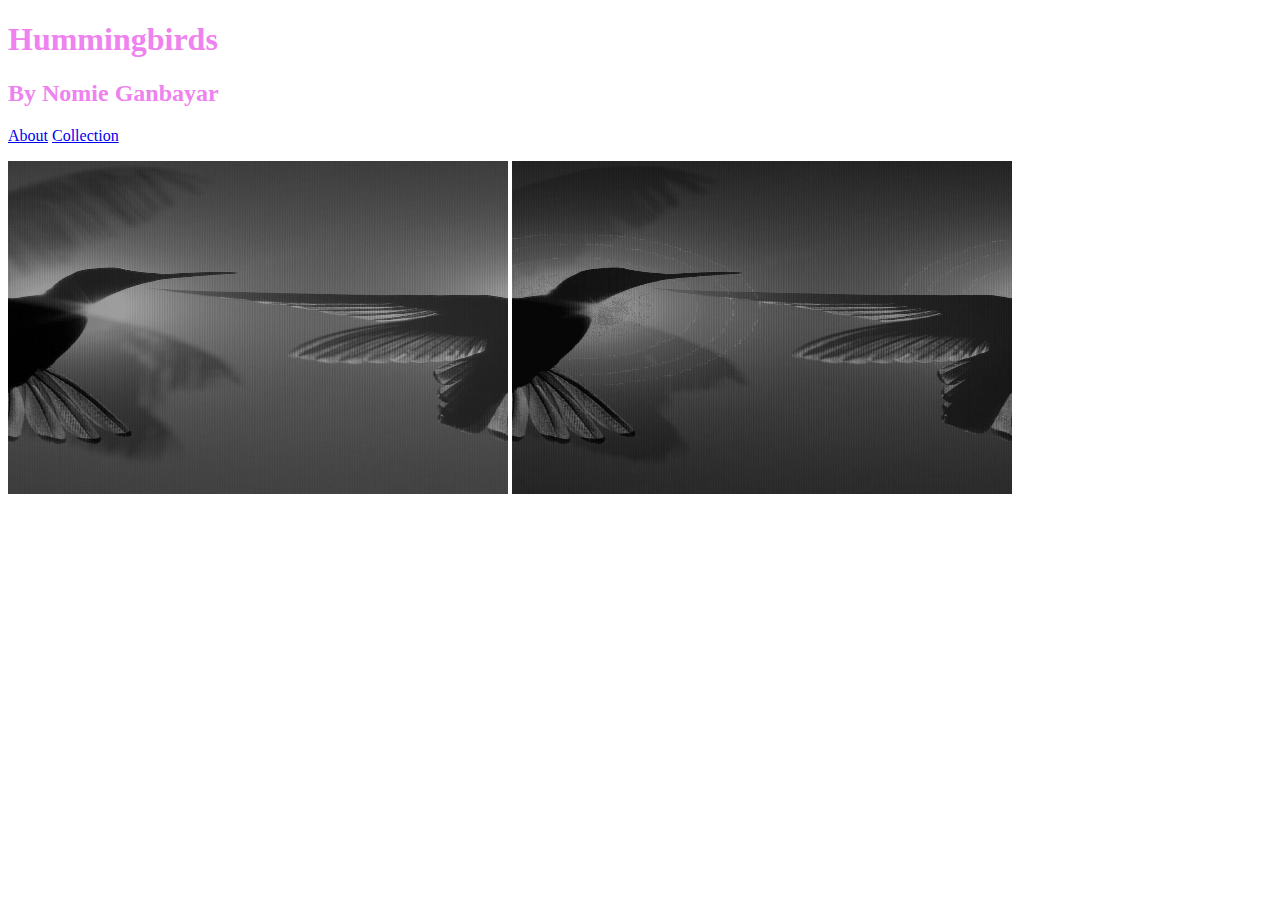
<file: netart/index.html>
<!DOCTYPE html>
<html>
<head>
<title>Index</title>
</head>
<body>

<h1 style="color:Violet;">Hummingbirds</h1>
<h2 style="color:Violet;">By Nomie Ganbayar</h2>

<p><a href="about.html" target="_self">About</a>
<a href="collection.html" target="_self">Collection</a></p>
<img src="hummingbird_bw.jpg" alt="Hummingbird in black & white" width="500" height="333">
<img src="HummingbirdBW2.jpg" alt="Hummingbird in black & white" width="500" height="333">
</body>
</html>
</file>
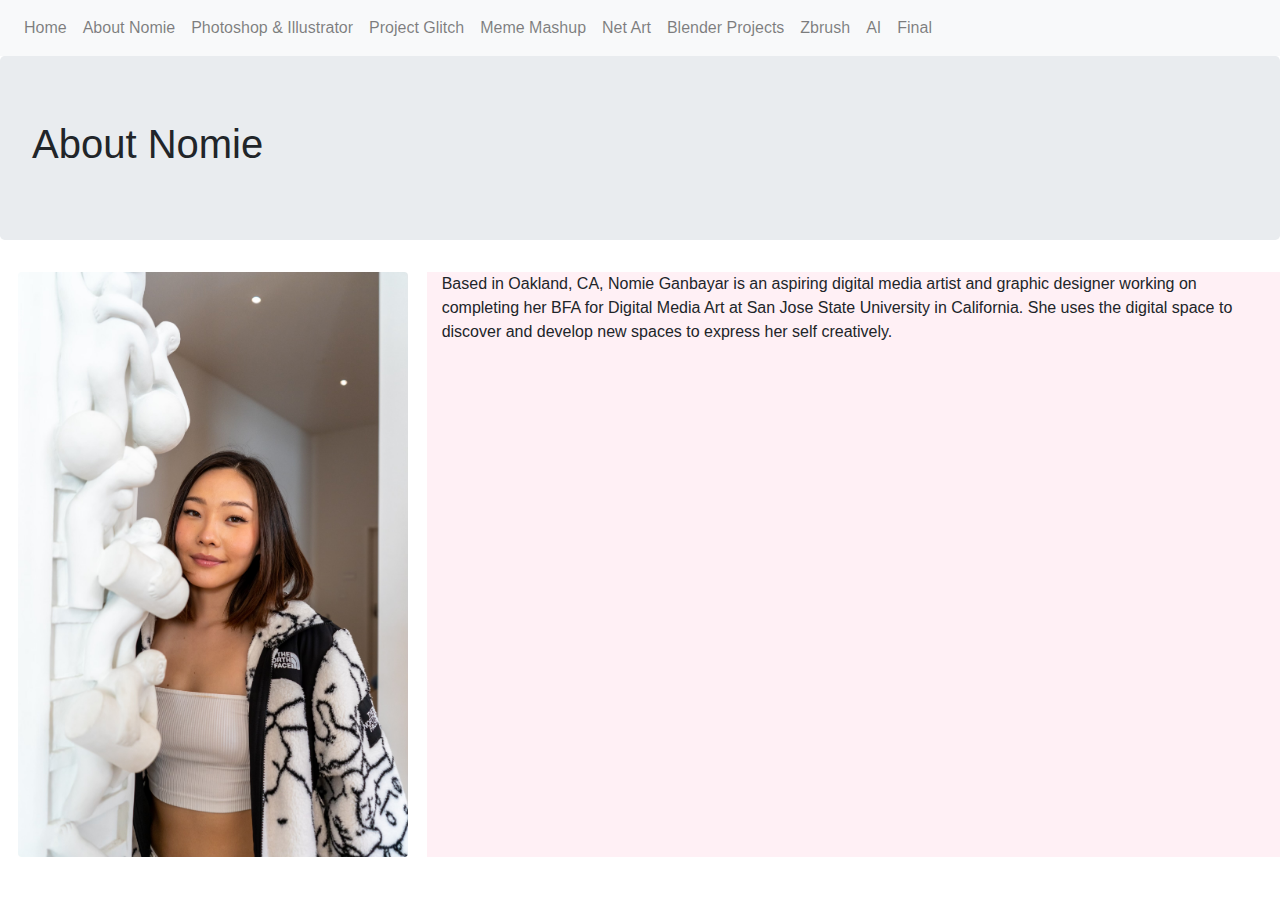
<file: about/about.html>
<!DOCTYPE html>
<html>
<head>
<link rel="stylesheet" href="https://cdn.jsdelivr.net/npm/bootstrap@4.6.1/dist/css/bootstrap.min.css">
<script src="https://cdn.jsdelivr.net/npm/jquery@3.5.1/dist/jquery.slim.min.js"></script>
<script src="https://cdn.jsdelivr.net/npm/popper.js@1.16.1/dist/umd/popper.min.js"></script>
<script src="https://cdn.jsdelivr.net/npm/bootstrap@4.6.1/dist/js/bootstrap.bundle.min.js"></script>
<body>
  <nav class="navbar navbar-expand-sm bg-light navbar-light">
   <ul class="navbar-nav">
   	<li class="nav-item"><a class="nav-link" href="../index.html">Home</a></li>
  	<li class="nav-item"><a class="nav-link" href="about.html">About Nomie</a></li>
  	<li class="nav-item"><a class="nav-link" href="../photoshopillustrator/photoshop_illustrator.html">Photoshop & Illustrator</a></li>
    <li class="nav-item"><a class="nav-link" href="../glitch/glitch.html">Project Glitch</a></li>
  	<li class="nav-item"><a class="nav-link" href="../mememashup/mememashups.html">Meme Mashup</a></li>
    <li class="nav-item"><a class="nav-link" href="../netart/index.html">Net Art</a></li>
    <li class="nav-item"><a class="nav-link" href="../blender/blender.html">Blender Projects</a></li>
    <li class="nav-item"><a class="nav-link" href="../zbrush/zbrush.html">Zbrush</a><li>
    <li class="nav-item"><a class="nav-link" href="../ai/ai.html">AI</a><li>
    <li class="nav-item"><a class="nav-link" href="../final/final.html">Final</a><li>

  </ul>
  </nav>
<title>About</title>
</head>
<div class=".container-fluid">
<div class="jumbotron">
<h1>About Nomie</h1>
</div>
<div class="container-fluid">
<div class="row">
   <div class="col-sm-4"><img src="nomie.jpg" class="img-fluid rounded mx-auto d-block"alt="Nomie" width="390px" height="580px"></div>
   <div class="col-sm-8" style="background-color:lavenderblush;"><p>Based in Oakland, CA, Nomie Ganbayar is an aspiring digital media artist and graphic designer working on completing her BFA for Digital Media Art at San Jose State University in California. She uses the digital space to discover and develop new spaces to express her self creatively.</p></div>
 </div>
</body>

</html>
</file>
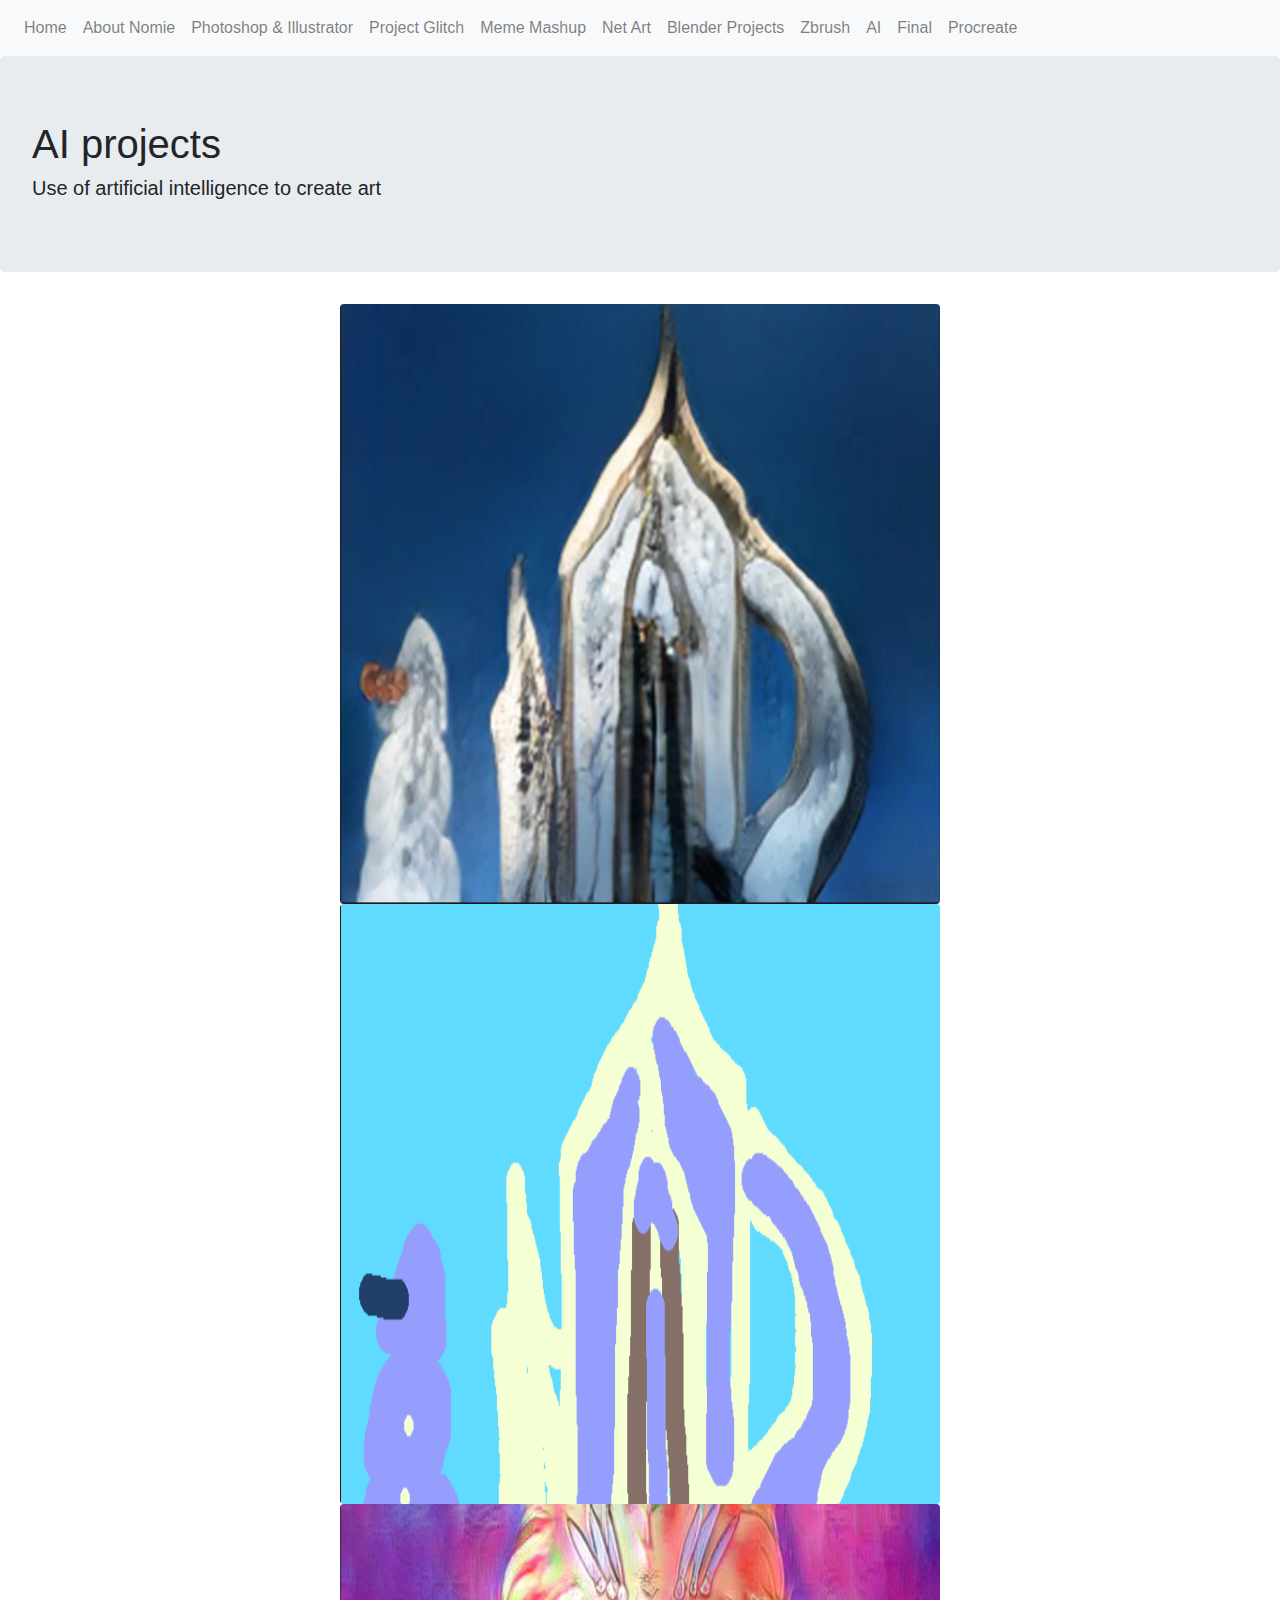
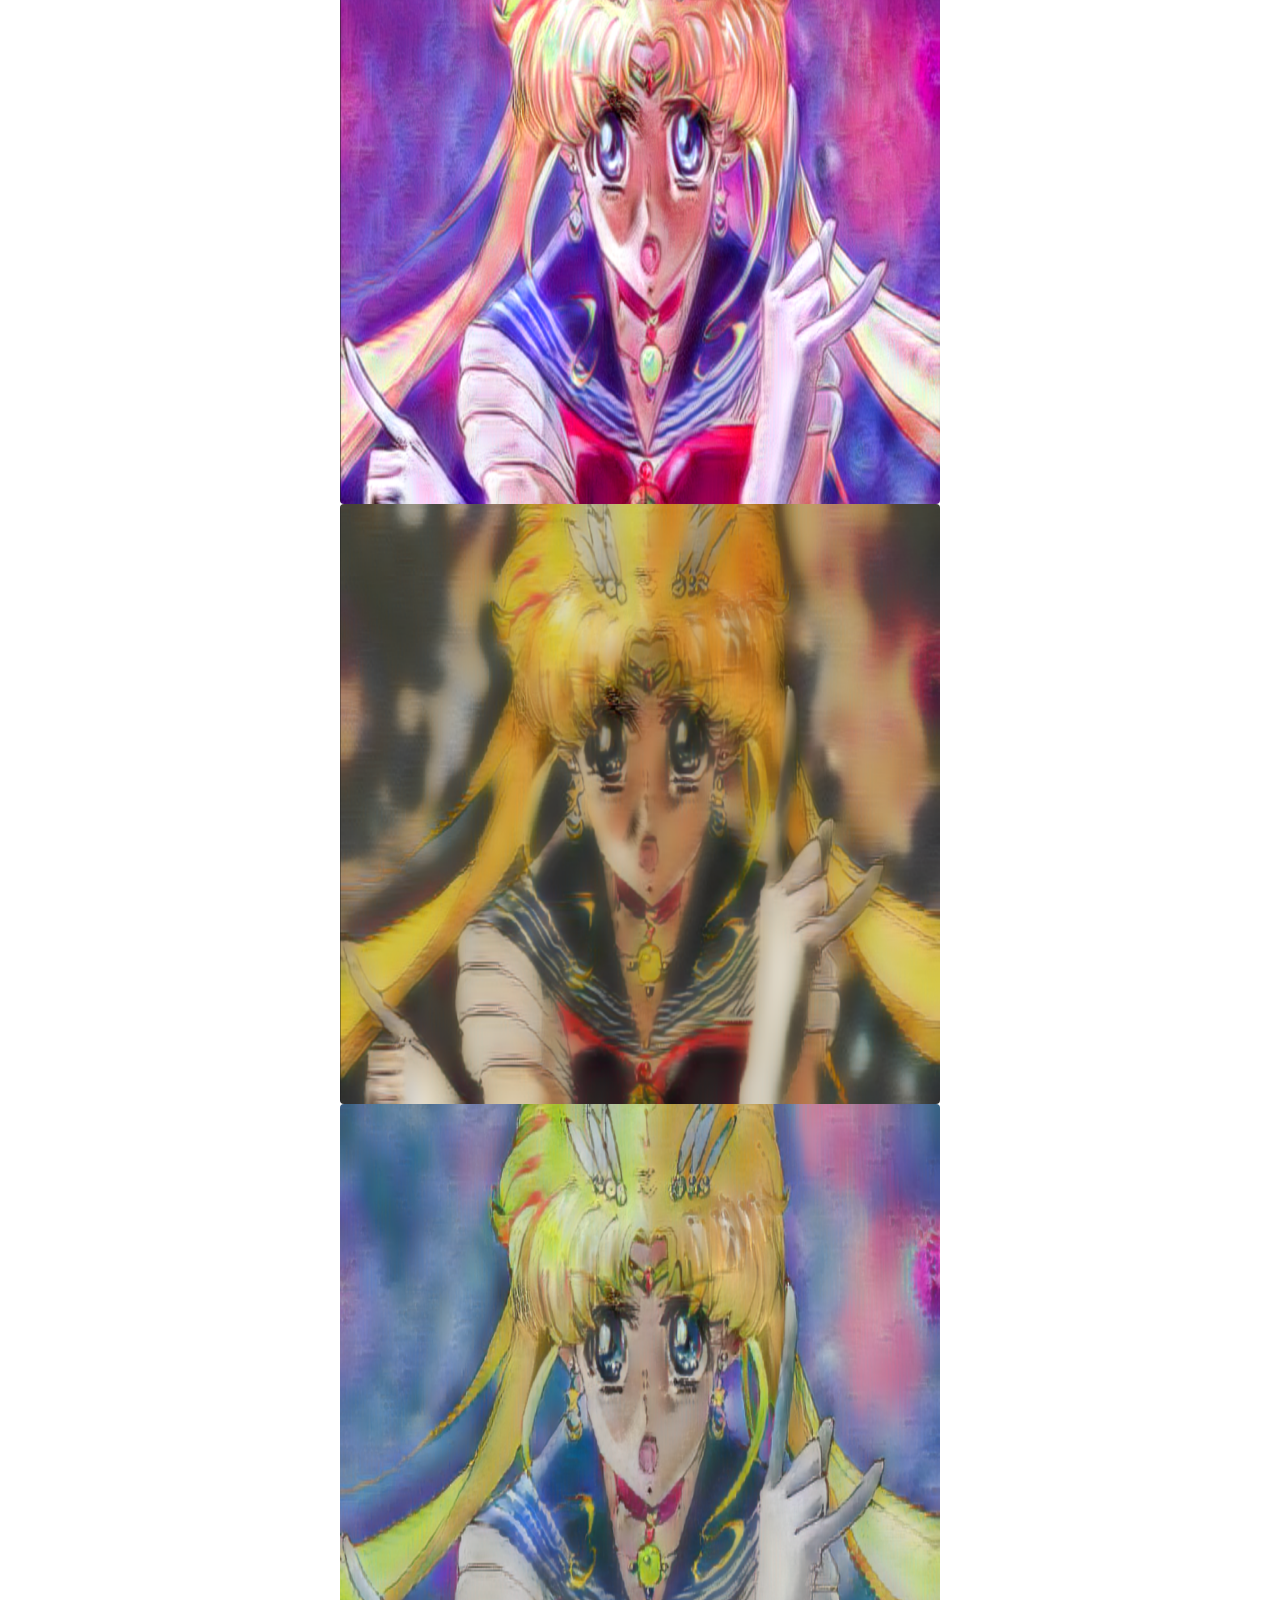
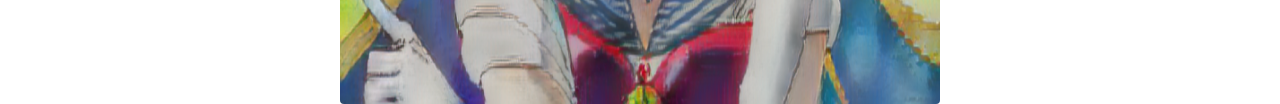
<file: ai/ai.html>
<!DOCTYPE html>
<html>
<head>
<link rel="stylesheet" href="https://cdn.jsdelivr.net/npm/bootstrap@4.6.1/dist/css/bootstrap.min.css">
<script src="https://cdn.jsdelivr.net/npm/jquery@3.5.1/dist/jquery.slim.min.js"></script>
<script src="https://cdn.jsdelivr.net/npm/popper.js@1.16.1/dist/umd/popper.min.js"></script>
<script src="https://cdn.jsdelivr.net/npm/bootstrap@4.6.1/dist/js/bootstrap.bundle.min.js"></script>
<body>
  <nav class="navbar navbar-expand-sm bg-light navbar-light">
   <ul class="navbar-nav">
   	<li class="nav-item"><a class="nav-link" href="home.html">Home</a></li>
  	<li class="nav-item"><a class="nav-link" href="about.html">About Nomie</a></li>
  	<li class="nav-item"><a class="nav-link" href="photoshopillustrator.html">Photoshop & Illustrator</a></li>
    <li class="nav-item"><a class="nav-link" href="glitch.html">Project Glitch</a>      </li>
  	<li class="nav-item"><a class="nav-link" href="mememashup.html">Meme Mashup</a></li>
    <li class="nav-item"><a class="nav-link" href="netart.html">Net Art</a></li>
    <li class="nav-item"><a class="nav-link" href="blender/blender.html">Blender Projects</a></li>
    <li class="nav-item"><a class="nav-link" href="zbrush/zbrush.html">Zbrush</a><li>
    <li class="nav-item"><a class="nav-link" href="ai/ai.html">AI</a><li>
    <li class="nav-item"><a class="nav-link" href="final/final.html">Final</a><li>
    <li class="nav-item"><a class="nav-link" href="procreate/procreate.html">Procreate</a><li
  </ul>
  </nav>
<title>AI</title>
</head>
<div class=".container-fluid">
<div class="jumbotron">
<h1>AI projects</h1>
<h5>Use of artificial intelligence to create art</h5>
</div>
<div class="container-fluid">
<img src="spade1.jpg" class="img-fluid rounded mx-auto d-block" alt="spade coco" style="width:600px;height:600px;">
<img src="spade2.jpg" class="img-fluid rounded mx-auto d-block" alt="spade coco" style="width:600px;height:600px;">
<img src="adain1.jpg" class="img-fluid rounded mx-auto d-block" alt="AdaIN" style="width:600px;height:600px;">
<img src="adain2.jpg" class="img-fluid rounded mx-auto d-block" alt="AdaIN" style="width:600px;height:600px;">
<img src="adain3.jpg" class="img-fluid rounded mx-auto d-block" alt="ADaIN" style="width:600px;height:600px;">

</div>
</body>
</html>
</file>
